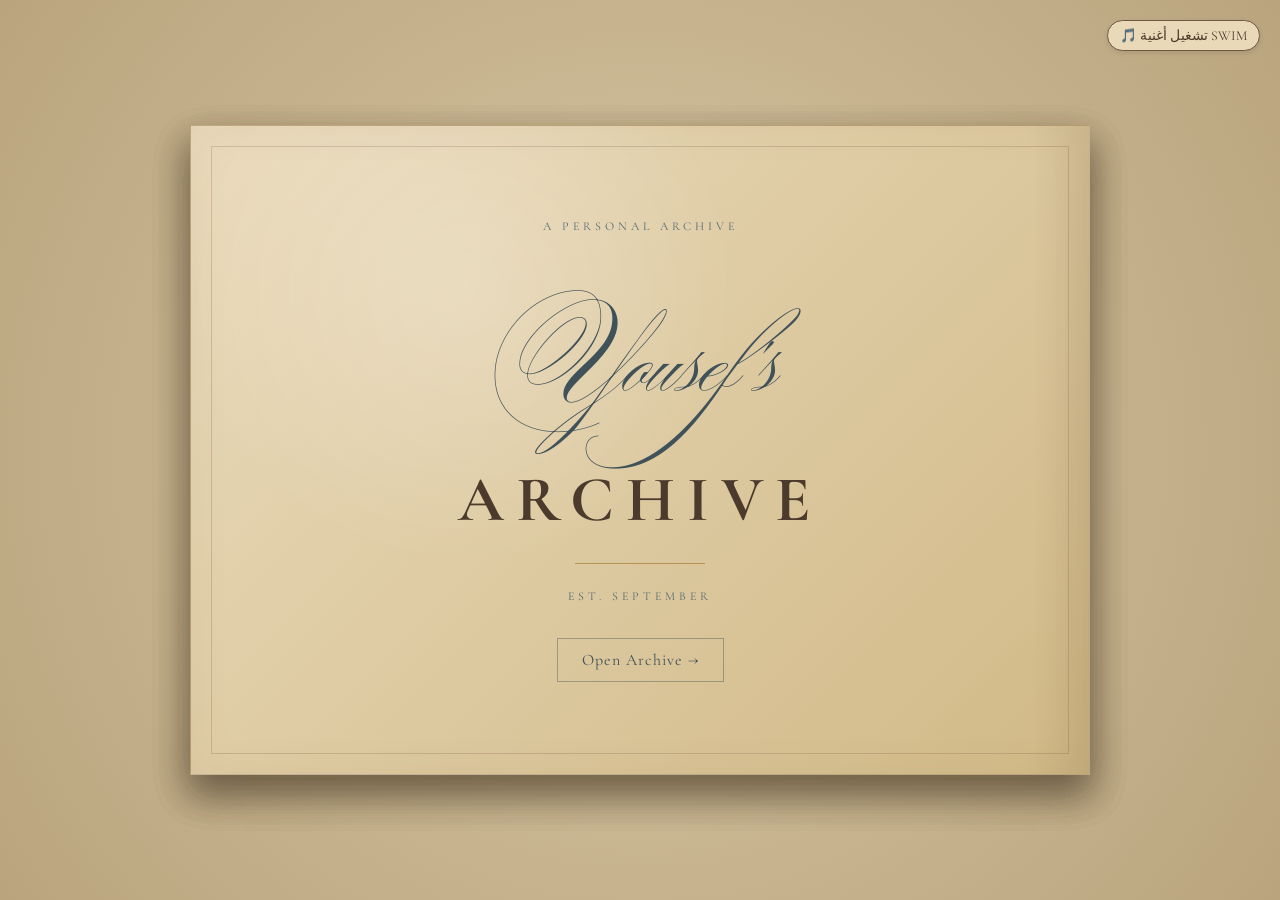
<file: index.html>
<!DOCTYPE html>
<html lang="en">

<head>
    <meta charset="UTF-8">
    <meta name="viewport" content="width=device-width, initial-scale=1.0">
    <title>Yousef's Archive</title>

    <!-- Fonts -->
    <link rel="preconnect" href="https://fonts.googleapis.com">
    <link rel="preconnect" href="https://fonts.gstatic.com" crossorigin>
    <link href="https://fonts.googleapis.com/css2?family=Amiri:wght@400;700&family=Ballet&family=Cormorant+Garamond:wght@400;500;600;700&display=swap" rel="stylesheet">

    <link rel="stylesheet" href="style.css">
</head>

<body>

<!-- زر ومشغل موسيقى مرئي وآمن لأغنية SWIM -->
<div class="music-container">
    <button id="musicToggle" class="music-btn" onclick="toggleMusic()">🎵 تشغيل أغنية SWIM</button>
    <div id="youtube-audio-container" style="display:none; position:absolute; left:-9999px;">
        <iframe id="bgMusic" width="100" height="100" src="https://www.youtube.com/embed/9N1YTUdkQfA?enablejsapi=1&loop=1&playlist=9N1YTUdkQfA" frameborder="0"></iframe>
    </div>
</div>

</div>

<main class="book" id="mainBook">

    <!-- =========================
         PAGE 1 — COVER
    ========================== -->
    <section class="page cover">
        <div class="cover-content">
            <p class="eyebrow">A PERSONAL ARCHIVE</p>
            <h1>Yousef's</h1>
            <h2>ARCHIVE</h2>
            <div class="cover-line"></div>
            <p class="est">EST. SEPTEMBER</p>
            <button class="page-button" onclick="nextPage()">Open Archive →</button>
        </div>
    </section>


    <!-- =========================
         PAGE 2 — BIRTHDAY & CARTOON CAKE
    ========================== -->
    <section class="page birthday-page">
        <div class="page-content">
            <p class="page-label">FILE 00 — SPECIAL ENTRY</p>
            <h2>HAPPY BIRTHDAY</h2>
            <p class="birthday-subtitle">Twenty looks suspiciously good on you.</p>

            <div class="cake-wrapper">
                <div class="cake-number">20</div>
                
                <div class="candles">
                    <div class="candle"><span></span></div>
                    <div class="candle"><span></span></div>
                    <div class="candle"><span></span></div>
                    <div class="candle"><span></span></div>
                    <div class="candle"><span></span></div>
                </div>

                <div class="frosting-drip"></div>
                <div class="cherry"></div>

                <div class="cake cake-top"></div>
                <div class="cake cake-middle"></div>
                <div class="cake cake-bottom"></div>

                <div class="cake-plate"></div>
            </div>

            <button class="page-button" onclick="nextPage()">Continue →</button>
        </div>
    </section>


    <!-- =========================
         PAGE 3 — MESSAGE
    ========================== -->
    <section class="page message-page">
        <div class="page-content">
            <p class="page-label">A SMALL NOTE</p>
            <div class="arabic-message">
                <p>
                    كنتُ أتمنّى لو كان لي أن أضع
                    <br>
                    هذه الهدية بين يديك،
                    <br>
                    بدلًا من أن أتركها تصل إليك
                    <br>
                    من بعيد.
                </p>
            </div>
            <div class="message-divider"></div>
            <p class="english-message">Some things are easier to write than to say.</p>
            <button class="page-button" onclick="nextPage()">One More Page →</button>
        </div>
    </section>


    <!-- =========================
         PAGE 4 — ARCHIVE INTRO
    ========================== -->
    <section class="page archive-intro">
        <div class="page-content">
            <p class="page-label">ACCESS GRANTED</p>
            <p class="small-title">A LITTLE SOMETHING FOR YOU</p>
            <h2>THE ARCHIVE</h2>
            <p class="archive-description">A little place made just for you.</p>
            <button class="page-button" onclick="enterArchive()">Enter the Archive →</button>
        </div>
    </section>

</main>

<script src="script.js"></script>

</body>
</html>
</file>
<file: style.css>
/* =================================
   RESET
================================= */
* {
    margin: 0;
    padding: 0;
    box-sizing: border-box;
}

/* =================================
   VARIABLES
================================= */
:root {
    --paper-light: #ead9b8;
    --paper: #e2cfaa;
    --paper-dark: #c4a875;
    --ink: #536875;
    --ink-dark: #3f5159;
    --brown: #6d5842;
    --brown-dark: #4c3b2c;
    --gold: #b89255;
    --shadow: rgba(60, 45, 30, 0.28);
}

/* =================================
   BODY
================================= */
body {
    min-height: 100vh;
    display: flex;
    justify-content: center;
    align-items: center;
    overflow: hidden;
    background: radial-gradient(circle at center, #d8c7a5 0%, #b9a47d 100%);
    font-family: "Cormorant Garamond", serif;
    color: var(--brown-dark);
}

/* =================================
   BOOK
================================= */
.book {
    position: relative;
    width: min(900px, 94vw);
    height: min(650px, 88vh);
    perspective: 2400px;
}

/* =================================
   PAGES
================================= */
.page {
    position: absolute;
    inset: 0;
    padding: 58px 68px;
    background:
        radial-gradient(circle at 20% 15%, rgba(255,255,255,0.20), transparent 35%),
        radial-gradient(circle at 80% 85%, rgba(120,85,40,0.08), transparent 40%),
        var(--paper-light);
    border: 1px solid rgba(100, 73, 42, 0.28);
    box-shadow: 0 18px 35px rgba(60,45,30,0.22), inset 0 0 45px rgba(100,70,35,0.06);
    transform-origin: left center;
    transition: transform 0.9s cubic-bezier(.77,0,.18,1);
    backface-visibility: hidden;
    overflow: hidden;
}

.page::before {
    content: "";
    position: absolute;
    inset: 20px;
    border: 1px solid rgba(100,73,42,0.20);
    pointer-events: none;
}

.page::after {
    content: "";
    position: absolute;
    top: 0;
    right: 0;
    width: 55px;
    height: 100%;
    background: linear-gradient(to right, transparent, rgba(90,65,35,0.10));
    pointer-events: none;
}

.page:nth-child(1) { z-index: 4; }
.page:nth-child(2) { z-index: 3; }
.page:nth-child(3) { z-index: 2; }
.page:nth-child(4) { z-index: 1; }

.page.flipped {
    transform: rotateY(-180deg);
    pointer-events: none;
}

.page-content {
    position: relative;
    z-index: 2;
    height: 100%;
    display: flex;
    flex-direction: column;
    justify-content: center;
    align-items: center;
    text-align: center;
}

/* =================================
   TYPOGRAPHY
================================= */
.eyebrow,
.page-label,
.est {
    font-size: 0.75rem;
    letter-spacing: 4px;
    color: var(--ink);
    text-transform: uppercase;
}

.page-label {
    margin-bottom: 25px;
    opacity: 0.88;
}

.page h1,
.page h2,
.page h3 {
    font-family: "Cormorant Garamond", serif;
    color: var(--brown-dark);
}

.arabic-page,
.arabic-card {
    font-family: "Noto Naskh Arabic", "Amiri", serif;
}

/* =================================
   COVER
================================= */
.cover {
    background:
        radial-gradient(circle at 30% 25%, rgba(255,255,255,0.22), transparent 35%),
        linear-gradient(135deg, #eadbbc, #d1b987);
}

.cover-content {
    position: relative;
    z-index: 2;
    height: 100%;
    display: flex;
    flex-direction: column;
    align-items: center;
    justify-content: center;
    text-align: center;
}

.cover h1 {
    margin-top: 30px;
    font-family: "Ballet", cursive;
    font-size: clamp(4rem, 10vw, 7rem);
    font-weight: 400;
    color: var(--ink-dark);
}

.cover h2 {
    margin-top: -15px;
    font-family: "Cormorant Garamond", serif;
    font-size: clamp(2.2rem, 5vw, 4rem);
    letter-spacing: 12px;
    color: var(--brown-dark);
}

.cover-line {
    width: 130px;
    height: 1px;
    margin: 25px 0;
    background: var(--gold);
}

/* =================================
   BUTTONS & HOVER EFFECTS (CAT PAW)
================================= */
.page-button {
    margin-top: 35px;
    padding: 11px 24px;
    border: 1px solid rgba(63,81,89,0.4);
    background: transparent;
    color: var(--ink-dark);
    font-family: "Cormorant Garamond", serif;
    font-size: 1rem;
    letter-spacing: 1px;
    cursor: pointer;
    transition: 0.3s ease;
    position: relative;
    overflow: visible;
}

.page-button:hover {
    background: var(--ink-dark);
    color: var(--paper-light);
    transform: translateY(-2px);
}

.page-button:hover::after {
    content: " 🐾";
    display: inline-block;
    animation: bounceCat 0.5s infinite alternate ease-in-out;
}

@keyframes bounceCat {
    from { transform: translateY(0) scale(1); }
    to { transform: translateY(-4px) scale(1.2); }
}

/* =================================
   BIRTHDAY & CARTOON CAKE
================================= */
.birthday-page h2 {
    font-family: "Cormorant Garamond", serif;
    font-size: clamp(2.5rem, 6vw, 4rem);
    letter-spacing: 7px;
    color: var(--ink-dark);
}

.birthday-subtitle {
    margin-top: 8px;
    font-size: 1.1rem;
    font-style: italic;
    color: var(--brown);
}

.cake-wrapper {
    position: relative;
    width: 260px;
    height: 230px;
    margin-top: 10px;
}

.cake-bottom {
    position: absolute;
    bottom: 25px;
    left: 50%;
    transform: translateX(-50%);
    width: 200px;
    height: 55px;
    background: #f7d6e0;
    border-radius: 30px;
    box-shadow: inset 0 -6px rgba(180, 100, 120, 0.2);
    border: 3px solid #4c3b2c;
}

.cake-middle {
    position: absolute;
    bottom: 75px;
    left: 50%;
    transform: translateX(-50%);
    width: 170px;
    height: 50px;
    background: #fff1f2;
    border-radius: 25px;
    box-shadow: inset 0 -6px rgba(180, 100, 120, 0.15);
    border: 3px solid #4c3b2c;
}

.cake-top {
    position: absolute;
    bottom: 120px;
    left: 50%;
    transform: translateX(-50%);
    width: 130px;
    height: 45px;
    background: #fce7f3;
    border-radius: 25px;
    border: 3px solid #4c3b2c;
}

.frosting-drip {
    position: absolute;
    bottom: 148px;
    left: 50%;
    transform: translateX(-50%);
    width: 130px;
    height: 22px;
    background: #ff8fab;
    border-radius: 20px;
    z-index: 5;
    border: 3px solid #4c3b2c;
}

.cherry {
    position: absolute;
    bottom: 172px;
    left: 50%;
    transform: translateX(-50%);
    width: 20px;
    height: 20px;
    background: #ff4d6d;
    border-radius: 50%;
    z-index: 6;
    border: 2px solid #4c3b2c;
}

.cherry::after {
    content: "";
    position: absolute;
    top: -8px;
    left: 9px;
    width: 5px;
    height: 10px;
    border-top: 3px solid #4c3b2c;
    border-right: 3px solid #4c3b2c;
    border-radius: 0 50% 0 0;
}

.cake-plate {
    position: absolute;
    bottom: 12px;
    left: 50%;
    transform: translateX(-50%);
    width: 240px;
    height: 16px;
    background: #e2e8f0;
    border-radius: 50%;
    border: 3px solid #4c3b2c;
    box-shadow: 0 4px 8px rgba(60,45,30,0.15);
}

.cake-number {
    position: absolute;
    left: 50%;
    bottom: 85px;
    transform: translateX(-50%);
    z-index: 7;
    font-family: "Cormorant Garamond", serif;
    font-size: 2rem;
    font-weight: 700;
    color: #4c3b2c;
}

/* =================================
   CANDLES
================================= */
.candles {
    position: absolute;
    left: 50%;
    bottom: 162px;
    transform: translateX(-50%);
    z-index: 8;
    width: 90px;
    display: flex;
    justify-content: space-between;
}

.candle {
    position: relative;
    width: 7px;
    height: 35px;
    border-radius: 3px;
    background: #ffe6a7;
    border: 2px solid #4c3b2c;
}

.candle span {
    position: absolute;
    width: 9px;
    height: 15px;
    top: -15px;
    left: -2px;
    border-radius: 50% 50% 50% 50%;
    background: #ffb703;
    border: 2px solid #4c3b2c;
    box-shadow: 0 0 10px rgba(255, 183, 3, 0.8);
    animation: flame 0.8s infinite alternate ease-in-out;
}

@keyframes flame {
    from { transform: scale(0.8) rotate(-4deg); background: #ffb703; }
    to { transform: scale(1.15) rotate(4deg); background: #fb8500; box-shadow: 0 0 14px rgba(251, 133, 0, 0.9); }
}

/* =================================
   MESSAGE
================================= */
.message-page {
    background: radial-gradient(circle at 20% 20%, rgba(255,255,255,0.16), transparent 35%), var(--paper);
}

.arabic-message {
    direction: rtl;
    font-family: "Amiri", serif;
    font-size: clamp(1.5rem, 3vw, 2.1rem);
    line-height: 2;
    color: var(--brown-dark);
}

.message-divider {
    width: 90px;
    height: 1px;
    margin: 30px 0;
    background: var(--gold);
}

.english-message {
    font-size: 1.2rem;
    font-style: italic;
    color: var(--ink);
}

/* =================================
   ARCHIVE INTRO
================================= */
.small-title {
    margin-bottom: 15px;
    color: var(--ink);
    font-size: 0.85rem;
    letter-spacing: 3px;
}

.archive-intro h2 {
    font-size: clamp(3rem, 7vw, 5rem);
    letter-spacing: 8px;
    color: var(--ink-dark);
}

.archive-description {
    margin-top: 15px;
    font-size: 1.2rem;
    font-style: italic;
}

/* =================================
   MUSIC BUTTON
================================= */
.music-btn {
    position: fixed;
    top: 20px;
    right: 20px;
    z-index: 999;
    background: var(--paper-light);
    border: 1px solid var(--brown);
    padding: 6px 12px;
    border-radius: 20px;
    font-family: "Cormorant Garamond", serif;
    font-size: 0.85rem;
    cursor: pointer;
    color: var(--brown-dark);
    box-shadow: 0 2px 5px rgba(0,0,0,0.1);
    transition: 0.3s;
}

.music-btn:hover {
    background: var(--ink-dark);
    color: #fff;
}

/* =================================
   MOBILE
================================= */
@media (max-width: 600px) {
    body { padding: 10px; }
    .book { width: 94vw; height: 82vh; min-height: 520px; }
    .page { padding: 40px 28px; }
    .page::before { inset: 12px; }
    .cover h1 { font-size: 4rem; }
    .cover h2 { font-size: 2rem; letter-spacing: 7px; }
    .birthday-page h2 { font-size: 2.4rem; letter-spacing: 4px; }
    .cake-wrapper { transform: scale(0.82); margin-top: 15px; }
    .arabic-message { font-size: 1.35rem; }
    .page-button { margin-top: 25px; }
}
</file>
